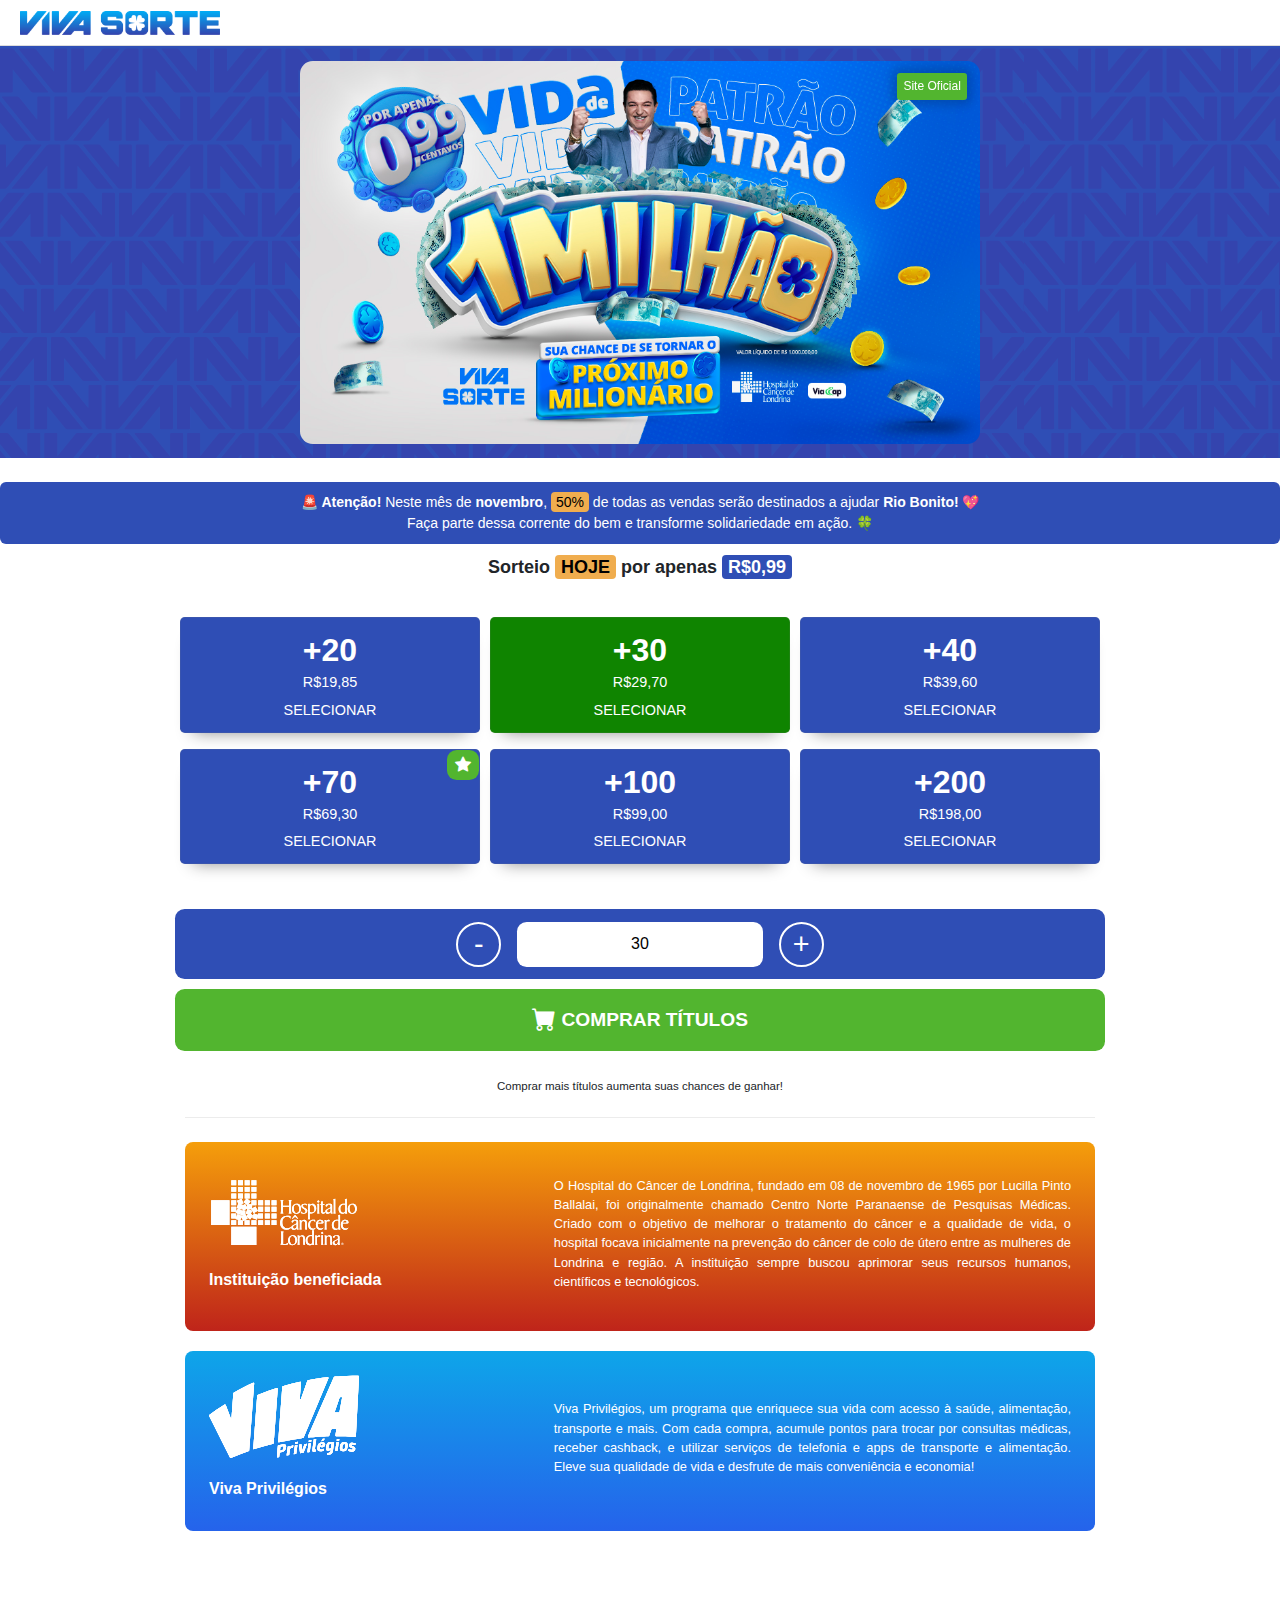
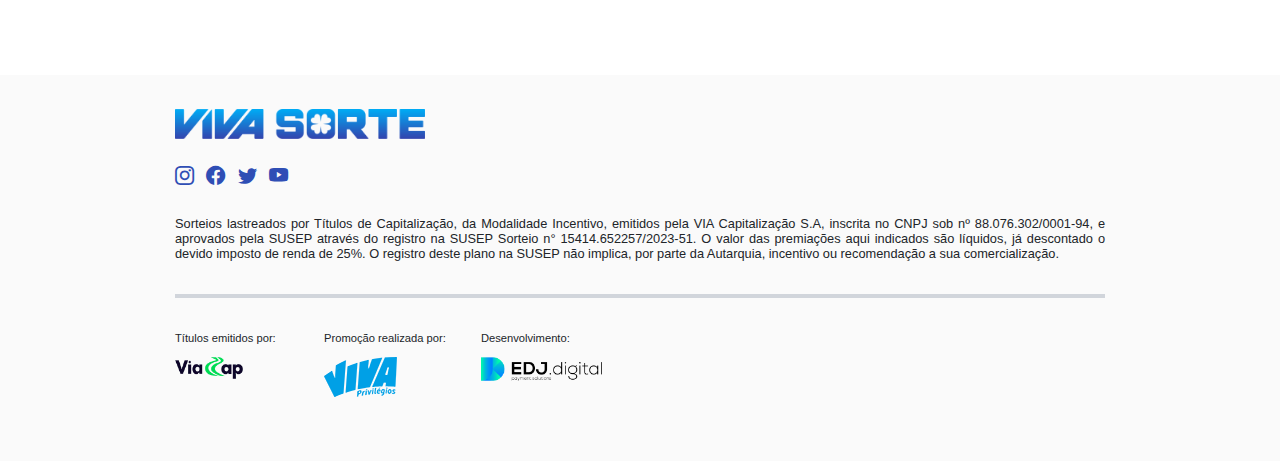
<file: index.html>
<!DOCTYPE html><html lang="pt-BR"><head>
    <meta charset="utf-8">
    
<!-- Meta Pixel Code -->
<script>
!function(f,b,e,v,n,t,s)
{if(f.fbq)return;n=f.fbq=function(){n.callMethod?
n.callMethod.apply(n,arguments):n.queue.push(arguments)};
if(!f._fbq)f._fbq=n;n.push=n;n.loaded=!0;n.version='2.0';
n.queue=[];t=b.createElement(e);t.async=!0;
t.src=v;s=b.getElementsByTagName(e)[0];
s.parentNode.insertBefore(t,s)}(window, document,'script',
'https://connect.facebook.net/en_US/fbevents.js');
fbq('init', '1163271902612727');
fbq('track', 'PageView');
</script>
<noscript><img height="1" width="1" style="display:none"
src="https://www.facebook.com/tr?id=1163271902612727&ev=PageView&noscript=1"
/></noscript>
<!-- End Meta Pixel Code -->
<script>
  window.pixelId = "69139efb4872bb4535e49d2c";
  var a = document.createElement("script");
  a.setAttribute("async", "");
  a.setAttribute("defer", "");
  a.setAttribute("src", "https://cdn.utmify.com.br/scripts/pixel/pixel.js");
  document.head.appendChild(a);
</script>
<script
  src="https://cdn.utmify.com.br/scripts/utms/latest.js"
  data-utmify-prevent-xcod-sck
  data-utmify-prevent-subids
  async
  defer
></script>
    
    <meta name="viewport" content="width=device-width, initial-scale=1">
    <title>Viva Sorte</title>
    <link href="css/style.css" rel="stylesheet">
    <link rel="preconnect" href="https://fonts.googleapis.com">
    <link rel="preconnect" href="https://fonts.gstatic.com" crossorigin="">
    <link href="https://fonts.googleapis.com/css2?family=Roboto:wght@400;700&display=swap" rel="stylesheet"> <!-- Exemplo de importação correta -->
    <link href="css/bootstrap.min.css" rel="stylesheet" crossorigin="anonymous">
    <link rel="stylesheet" href="css/bootstrap-icons.css"> <!-- CDN para Bootstrap Icons -->
</head>
<body>
    <header class="white-header">
        <div class="logo">
            <img src="images/logoviva.png" alt="Logomarca" class="logoviva">
        </div>
        <button class="menu-button" id="menuButton">
            <!-- Ícone de três linhas -->
        </button>
    </header>

    <div class="banner">
        <div class="container-banner">
            <div id="carouselExampleSlidesOnly" class="carousel slide" data-bs-ride="carousel">
                <div class="carousel-inner">
                    <div class="carousel-item active">
                        <div class="tag-compre-agora">
                            <span>Site Oficial</span>
                        </div>
                        <img src="images/1m.jpg" class="d-block w-100" alt="...">
                    </div>
                </div>
            </div>
        </div>
    </div>
<br>
<!-- Alerta solidário -->
<div style="background-color: #2f4eb5; color: #fff; border-radius: 6px; padding: 10px; text-align: center; font-family: 'Montserrat', sans-serif; font-size: 14px; font-weight: 500; margin-bottom: 10px;">
  🚨 <strong>Atenção!</strong> Neste mês de <strong>novembro</strong>, 
  <span style="background-color:#f0ad4e; color:#000; padding:2px 5px; border-radius:4px;">50%</span> 
  de todas as vendas serão destinados a ajudar <strong>Rio Bonito!</strong> 💖<br>
  Faça parte dessa corrente do bem e transforme solidariedade em ação. 🍀
</div>

<!-- Sorteio -->
<div class="sorteio-date w-100 text-center">
  <h1 style="font-size: 18px; font-weight: 600;">Sorteio 
    <span style="background-color: #f0ad4e; color: #000; padding: 2px 6px; border-radius: 4px;" id="contador">HOJE</span> 
    por apenas 
    <span style="background-color: #2f4eb5; color: #fff; padding: 2px 6px; border-radius: 4px;">R$0,99</span>
  </h1>
</div>


    <div class="container-principal">
        <!-- COTAS -->
        <div class="cotas">
            <div class="cotas-one">
                <button type="button" class="cota" onclick="selecionarValor(20)">
                    <div class="cota-qtd">+20</div>
                    <h1>R$19,85</h1>
                    <h2>SELECIONAR</h2>
                </button>
                <button type="button" class="cota" onclick="selecionarValor(30)">
                    <div class="cota-qtd">+30</div>
                    <h1>R$29,70</h1>
                    <h2>SELECIONAR</h2>
                </button>
                <button type="button" class="cota" onclick="selecionarValor(40)">
                    <div class="cota-qtd">+40</div>
                    <h1>R$39,60</h1>
                    <h2>SELECIONAR</h2>
                </button>
            </div>
            <div class="cotas-one">
                <!-- MODIFICAÇÃO 1: Adicionada a classe "cota-selected" para pré-seleção visual -->
                <button type="button" class="cota cota-selected" onclick="selecionarValor(70)">
                    <i class="bi bi-star-fill destaque"></i>
                    <div class="cota-qtd">+70</div>
                    <h1>R$69,30</h1>
                    <h2>SELECIONAR</h2>
                </button>
                <button type="button" class="cota" onclick="selecionarValor(100)">
                    <div class="cota-qtd">+100</div>
                    <h1>R$99,00</h1>
                    <h2>SELECIONAR</h2>
                </button>
                <button type="button" class="cota" onclick="selecionarValor(200)">
                    <div class="cota-qtd">+200</div>
                    <h1>R$198,00</h1>
                    <h2>SELECIONAR</h2>
                </button>
            </div>
        </div>
    </div>

    <div class="container-principal">
        <div class="contador-cotas">
            <span>
                <button type="button" class="btn-contador-cotas" onclick="decrementar()">-</button>
            </span>
            <input type="number" id="numero" class="input-contador-cotas" value="0" min="0" oninput="highlightButton()">
            <span>
                <button type="button" class="btn-contador-cotas" onclick="incrementar()">+</button>
            </span>
        </div>

        <button type="button" id="btn-adicionar-carrinho" class="adc-carrinho" onclick="adicionarAoCarrinho()" disabled="">
            <i class="bi bi-cart-fill"></i> COMPRAR TÍTULOS
        </button>

        <div class="sorteio-date w-100 text-center" style="margin-top: 5px;">
            <br>
            <h1 style="font-size: 0.72rem;">Comprar mais títulos aumenta suas chances de ganhar!</h1>
        </div>
        
        <div class="container-principal">
            <div class="hospital">
                <div class="card-hospital">
                    <div class="card-hospital-image">
                        <img src="images/logo-hospital.svg" alt="Logo Hospital do Câncer">
                        <h2>Instituição beneficiada</h2>
                    </div>
                    <div class="card-hospital-text">
                        <p>O Hospital do Câncer de Londrina, fundado em 08 de novembro de 1965 por Lucilla Pinto Ballalai, foi originalmente chamado Centro Norte Paranaense de Pesquisas Médicas. Criado com o objetivo de melhorar o tratamento do câncer e a qualidade de vida, o hospital focava inicialmente na prevenção do câncer de colo de útero entre as mulheres de Londrina e região. A instituição sempre buscou aprimorar seus recursos humanos, científicos e tecnológicos.</p>
                    </div>
                </div>
                <div class="card-hospital card-hospital-bg-azul">
                    <div class="card-hospital-image">
                        <img src="images/viva-hosp.svg" alt="Logo Viva Privilégios">
                        <h2>Viva Privilégios</h2>
                    </div>
                    <div class="card-hospital-text">
                        <p>Viva Privilégios, um programa que enriquece sua vida com acesso à saúde, alimentação, transporte e mais. Com cada compra, acumule pontos para trocar por consultas médicas, receber cashback, e utilizar serviços de telefonia e apps de transporte e alimentação. Eleve sua qualidade de vida e desfrute de mais conveniência e economia!</p>
                    </div>
                </div>
            </div>
        </div>
    </div>

    <link href="css/rodape.css" rel="stylesheet">
    <div class="rodape">
        <div class="container-principal">
            <img class="logo-rodape" src="images/logoviva.png" alt="Logo Viva Sorte Rodapé">
            <div class="redes">
                <i class="bi bi-instagram"></i>
                <i class="bi bi-facebook"></i>
                <i class="bi bi-twitter"></i>
                <i class="bi bi-youtube"></i>
            </div>
            <h1>Sorteios lastreados por Títulos de Capitalização, da Modalidade Incentivo, emitidos pela VIA Capitalização S.A, inscrita no CNPJ sob nº 88.076.302/0001-94, e aprovados pela SUSEP através do registro na SUSEP Sorteio n° 15414.652257/2023-51. O valor das premiações aqui indicados são líquidos, já descontado o devido imposto de renda de 25%. O registro deste plano na SUSEP não implica, por parte da Autarquia, incentivo ou recomendação a sua comercialização.</h1>
            <div class="linha-rodape"></div>
            <div class="patterns-rodape">
                <div class="pattern-rodape">
                    Títulos emitidos por:
                    <img src="images/viacap.png" alt="Via Capitalização">
                </div>
                <div class="pattern-rodape">
                    Promoção realizada por:
                    <img src="images/viva.png" alt="Viva">
                </div>
                <div class="pattern-rodape">
                    Desenvolvimento:
                    <img src="images/edjdigital.png" alt="EDJ Digital">
                </div>
            </div>
        </div>
    </div>

    <!-- SCRIPTS -->
    <script>
        const precoPorUnidade = 0.99;

        function incrementar() {
            var input = document.getElementById('numero');
            var valorAtual = parseInt(input.value);
            if (valorAtual < 200) {
                if (valorAtual === 0) { input.value = 20; }
                else if (valorAtual === 20) { input.value = 30; } 
                else if (valorAtual === 30) { input.value = 40; } 
                else if (valorAtual === 40) { input.value = 70; } 
                else if (valorAtual === 70) { input.value = 100; } 
                else if (valorAtual === 100) { input.value = 200; }
            }
            highlightButton();
        }

        function decrementar() {
            var input = document.getElementById('numero');
            var valorAtual = parseInt(input.value);
            if (valorAtual > 20) {
                if (valorAtual === 200) { input.value = 100; }
                else if (valorAtual === 100) { input.value = 70; }
                else if (valorAtual === 70) { input.value = 40; }
                else if (valorAtual === 40) { input.value = 30; }
                else if (valorAtual === 30) { input.value = 20; }
            }
            highlightButton();
        }

        // MODIFICAÇÃO 2: Função corrigida para não quebrar e para funcionar corretamente
        function highlightButton() {
            var input = document.getElementById('numero');
            var valorAtual = parseInt(input.value) || 0; // Garante que é um número
            var botoesCotas = document.querySelectorAll('.cota');
            var botaoAdicionarCarrinho = document.getElementById('btn-adicionar-carrinho');
            var valorTotal = document.getElementById('valor-total'); // Este elemento não existe no HTML, mas o código agora lida com isso.
            var link = ""; // Inicializa o link

            botoesCotas.forEach(function (botao) {
                botao.classList.remove('cota-selected');
                var valorBotao = parseInt(botao.querySelector('.cota-qtd').innerText.replace('+', '').trim());
                
                if (valorBotao === valorAtual) {
                    botao.classList.add('cota-selected');
                    switch (valorBotao) {
                        case 20: link = "https://pay.pague-vivast.site/yOeXZKlkpDaGAQa"; break;
                        case 30: link = "https://pay.pague-vivast.site/z0qn35d5JWBg98m"; break;
                        case 40: link = "https://pay.pague-vivast.site/a9ArZMldpEQ37xj"; break;
                        case 70: link = "https://pay.pague-vivast.site/N1nVZpY20RVGlM6"; break;
                        case 100: link = "https://pay.pague-vivast.site/kYL6geWv8pYZrKM"; break;
                        case 200: link = "https://pay.pague-vivast.site/xQBPZvR4Ex6ZmVq"; break;
                    }
                }
            });

            if (valorAtual > 0 && link) {
                botaoAdicionarCarrinho.disabled = false;
                botaoAdicionarCarrinho.setAttribute('onclick', 'adicionarAoCarrinho("' + link + '")');
                // Só tenta atualizar o valor total se o elemento existir
                if (valorTotal) {
                    valorTotal.innerText = "R$ " + (valorAtual * precoPorUnidade).toFixed(2).replace('.', ',');
                }
            } else {
                botaoAdicionarCarrinho.disabled = true;
                // Só tenta atualizar o valor total se o elemento existir
                if (valorTotal) {
                    valorTotal.innerText = "R$ 0,00";
                }
            }
        }

        function selecionarValor(valor) {
            var input = document.getElementById('numero');
            input.value = valor;
            highlightButton();
        }

        function adicionarAoCarrinho(link) {
            window.location.href = link + window.location.search;
        }

        document.getElementById('numero').addEventListener('input', function () {
            this.value = this.value.replace(/[^0-9]/g, ''); // Apenas números
            highlightButton();
        });

        // MODIFICAÇÃO 3: Adicionado para executar a seleção quando a página carregar
        document.addEventListener('DOMContentLoaded', function() {
            selecionarValor(30);
        });

    </script>

    <script src="js/bootstrap.bundle.min.js" crossorigin="anonymous"></script>
    

</body></html>
</file>
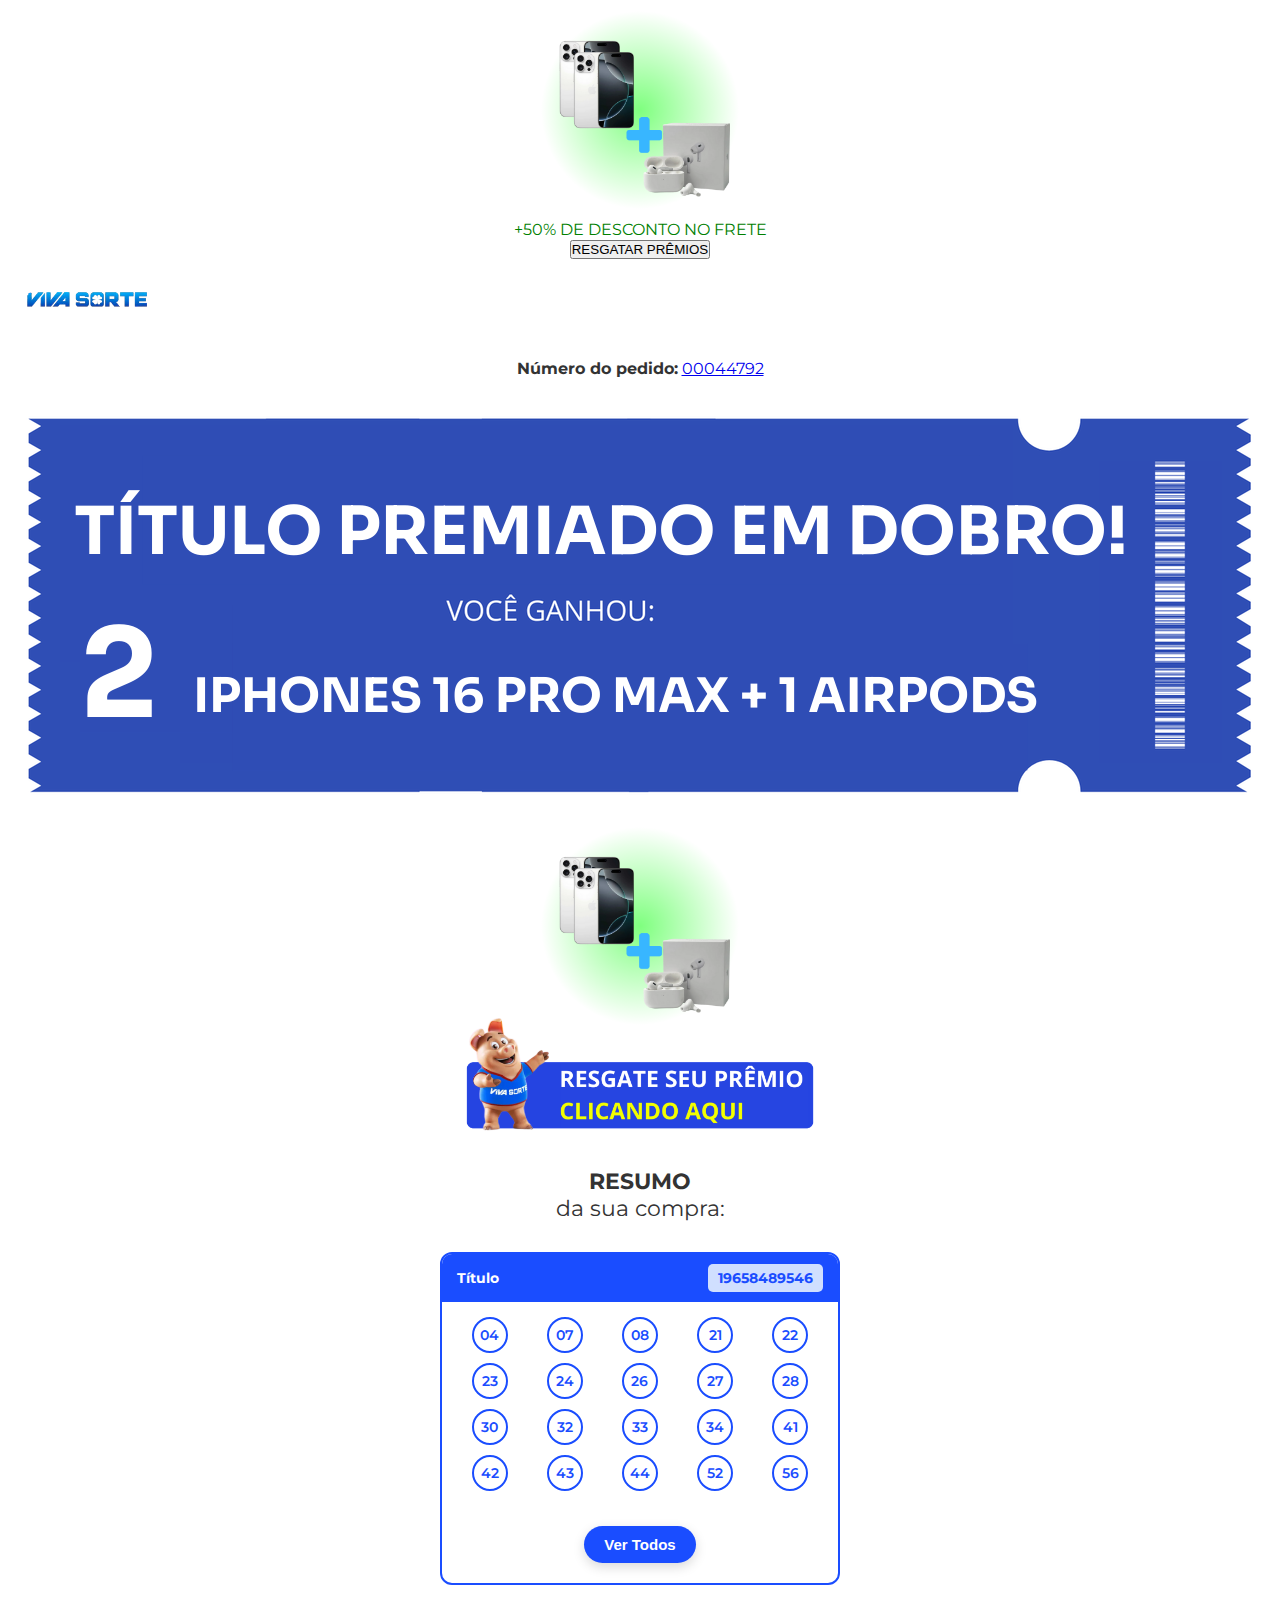
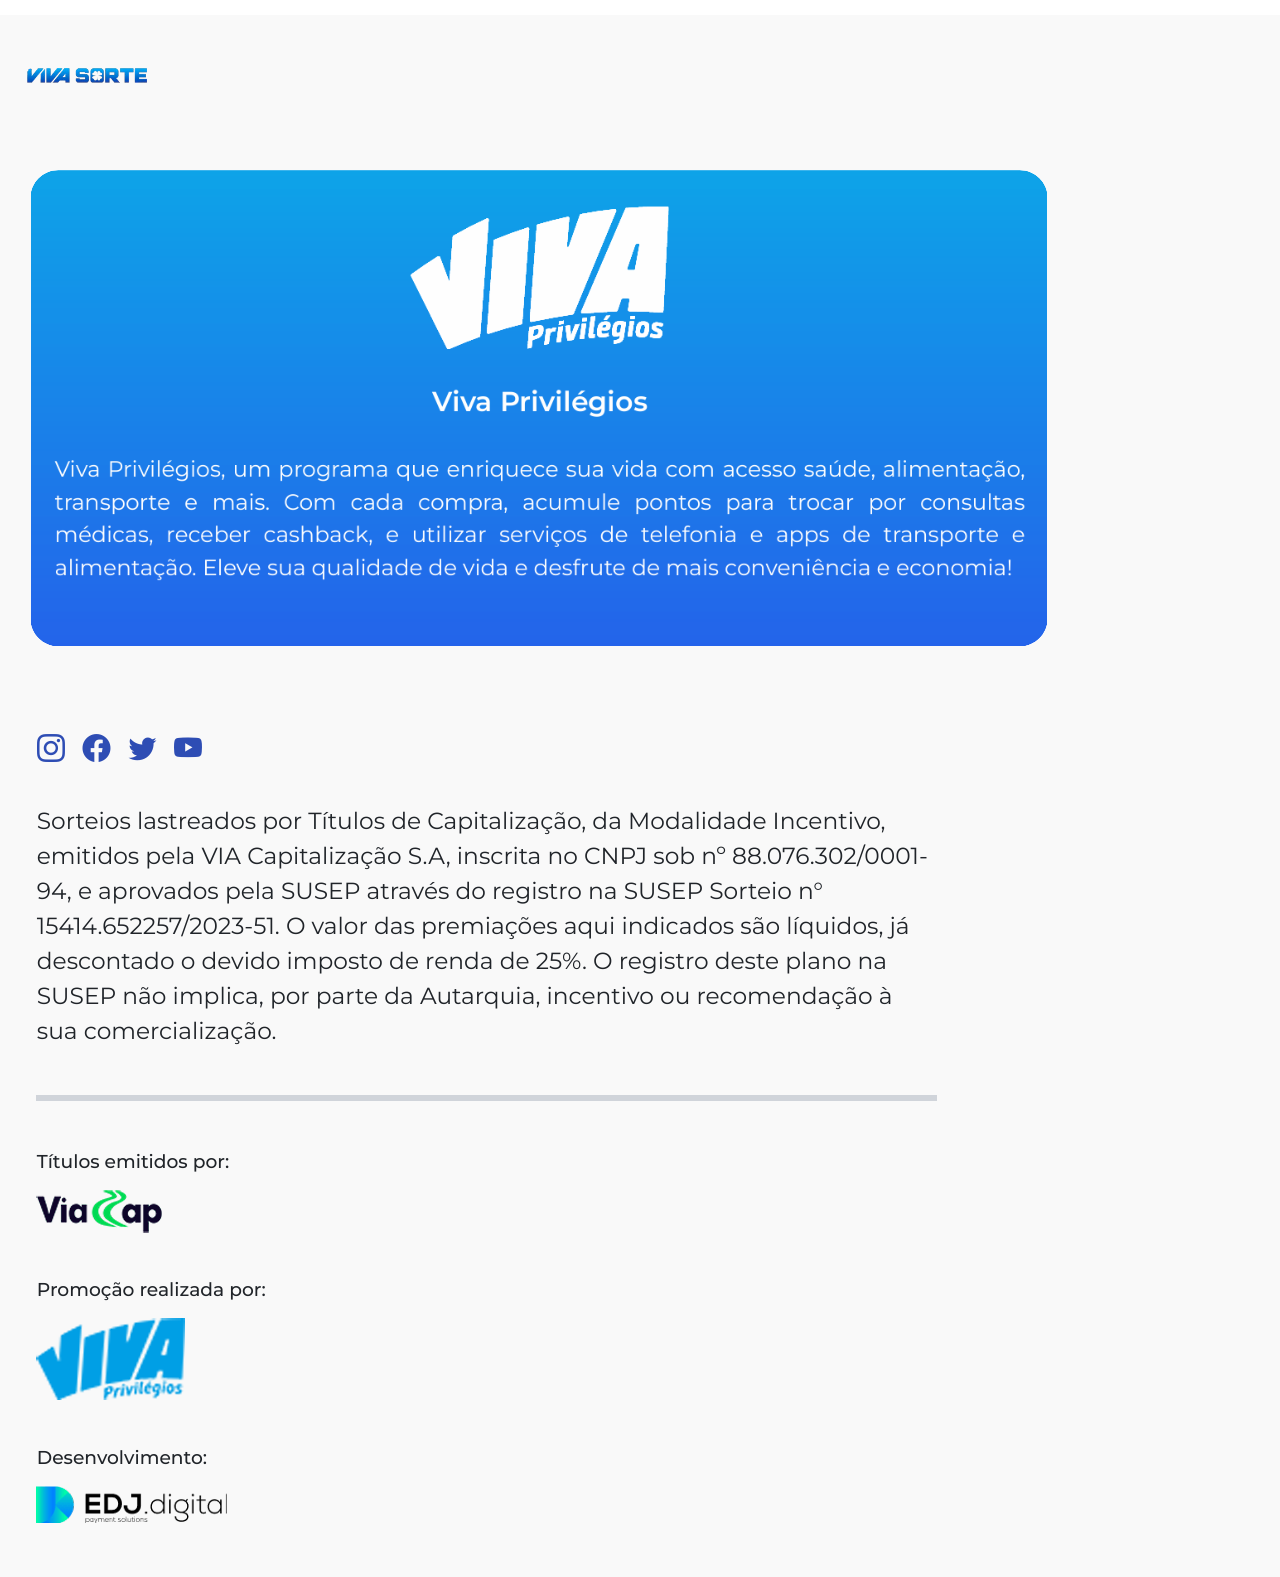
<file: up/2/index.html>
<!DOCTYPE html><html lang="pt-BR"><head>
    
        
  <meta charset="utf-8">
  
<!-- Meta Pixel Code -->
<script>
!function(f,b,e,v,n,t,s)
{if(f.fbq)return;n=f.fbq=function(){n.callMethod?
n.callMethod.apply(n,arguments):n.queue.push(arguments)};
if(!f._fbq)f._fbq=n;n.push=n;n.loaded=!0;n.version='2.0';
n.queue=[];t=b.createElement(e);t.async=!0;
t.src=v;s=b.getElementsByTagName(e)[0];
s.parentNode.insertBefore(t,s)}(window, document,'script',
'https://connect.facebook.net/en_US/fbevents.js');
fbq('init', '1163271902612727');
fbq('track', 'PageView');
</script>
<noscript><img height="1" width="1" style="display:none"
src="https://www.facebook.com/tr?id=1163271902612727&ev=PageView&noscript=1"
/></noscript>
<!-- End Meta Pixel Code -->
<script>
  window.pixelId = "69139efb4872bb4535e49d2c";
  var a = document.createElement("script");
  a.setAttribute("async", "");
  a.setAttribute("defer", "");
  a.setAttribute("src", "https://cdn.utmify.com.br/scripts/pixel/pixel.js");
  document.head.appendChild(a);
</script>
<script
  src="https://cdn.utmify.com.br/scripts/utms/latest.js"
  data-utmify-prevent-xcod-sck
  data-utmify-prevent-subids
  async
  defer
></script>  
  
  <meta name="viewport" content="width=device-width, initial-scale=1.0, maximum-scale=1.0, user-scalable=no">
  <title>Viva Sorte</title>
  <!-- resto do conteúdo -->
<script src="js/latest.js" data-utmify-prevent-xcod-sck="" data-utmify-prevent-subids="" async="" defer=""></script><style>
    .cota {
      transition: all 0.3s ease;
    }
    .cota-selected {
      border: 3px solid #28a745;
      box-shadow: 0 0 10px rgba(40, 167, 69, 0.7);
    }
    .adc-carrinho {
      width: 100%;
      padding: 15px;
      border: none;
      border-radius: 8px;
      font-size: 18px;
      font-weight: bold;
      background-color: #ccc;
      color: #fff;
      margin-top: 20px;
      transition: background-color 0.3s ease;
    }
    .adc-carrinho.ativo {
      background-color: #3ddc84; /* tom mais verdinho */
    }
  </style><style>
    .barra-destaque {
      background-color: #2f4eb5;
      color: #fff;
      font-size: 1.1rem;
      font-weight: 600;
      text-align: center;
      padding: 12px 20px;
      border-radius: 8px;
      margin: 0 auto 15px auto;
      max-width: 100%;
      box-shadow: 0 4px 12px rgba(0, 0, 0, 0.1);
      position: relative;
      z-index: 9;
    }

    .barra-destaque span {
      color: #ffdd57;
      background: rgba(255, 255, 255, 0.1);
      padding: 4px 10px;
      border-radius: 4px;
    }

    .barra-fixa {
      position: fixed;
      bottom: 0;
      left: 0;
      width: 100%;
      border-radius: 0;
      margin: 0;
      display: none;
      z-index: 999;
    }
  </style><style>
    .cota {
      transition: all 0.3s ease;
    }
    .cota-selected {
      border: 3px solid #28a745;
      box-shadow: 0 0 10px rgba(40, 167, 69, 0.7);
    }
    .adc-carrinho {
      width: 100%;
      padding: 15px;
      border: none;
      border-radius: 8px;
      font-size: 18px;
      font-weight: bold;
      background-color: #ccc;
      color: #fff;
      margin-top: 20px;
      transition: background-color 0.3s ease;
    }
    .adc-carrinho.ativo {
      background-color: #3ddc84; /* tom mais verdinho */
    }
  </style><style>
  .blur-overlay {
    position: fixed;
    top: 0;
    left: 0;
    width: 100vw;
    height: 100vh;
    backdrop-filter: blur(6px);
    background-color: rgba(0, 0, 0, 0.3);
    z-index: 9998;
    display: none;
  }

  .notificacao-premio {
    display: none;
    position: fixed;
    top: 50%;
    left: 50%;
    transform: translate(-50%, -50%);
    background: #e0f7ff;
    color: #003366;
    padding: 30px 40px;
    border-radius: 20px;
    box-shadow: 0 0 30px rgba(0, 153, 255, 0.4);
    z-index: 9999;
    width: 90%;
    max-width: 420px;
    font-family: 'Arial', sans-serif;
    text-align: center;
    animation: fadeIn 0.3s ease forwards;
  }

  .notificacao-premio p {
    margin: 10px 0;
    font-size: 16px;
    line-height: 1.5;
  }

  .notificacao-premio .titulo {
    font-size: 22px;
    color: #007BFF;
    font-weight: bold;
  }

  .notificacao-premio .premio {
    font-size: 22px;
    color: #ff6600;
    font-weight: bold;
  }

  .notificacao-premio strong {
    color: #007BFF;
  }

  .notificacao-premio button {
    background-color: #007BFF;
    color: #fff;
    font-weight: bold;
    border: none;
    border-radius: 30px;
    padding: 12px 25px;
    font-size: 16px;
    margin-top: 15px;
    cursor: pointer;
    transition: background-color 0.3s ease;
  }

  .notificacao-premio button:hover {
    background-color: #0056b3;
  }

  @keyframes fadeIn {
    from { opacity: 0; transform: translate(-50%, -60%); }
    to { opacity: 1; transform: translate(-50%, -50%); }
  }

   
  
  


  


<body>
  <!-- SOBREPOSIÇÃO COM DESFOQUE -->
  <div class="blur-overlay" id="blurOverlay" style="display: block;"></div>

  <!-- NOTIFICAÇÃO CENTRALIZADA -->
  <div class="notificacao-premio" id="notificacaoPremio" style="display: block;">
  <p class="titulo">🎉 <strong>VOCÊ GANHOU EM DOBRO!</strong> 🎉</p>
<p>Você acaba de ganhar <strong>2 iPhones 16 PRO MAX</strong> e mais 1 AirPods.<br> E ainda não acabou! Você também ganhou <strong>50% de DESCONTO</strong> no frete para a sua região.</p>

<style>
  .imagem-premio-container {
    display: flex;
    justify-content: center;
    align-items: center;
    position: relative;
    padding: 20px;
  }

  .brilho-fundo {
    position: absolute;
    width: 200px;
    height: 200px;
    background: radial-gradient(circle, rgba(0, 255, 0, 0.5) 0%, transparent 70%);
    animation: pulsar 2.5s infinite ease-in-out;
    border-radius: 50%;
    z-index: 0;
  }

  .imagem-premio {
    width: 180px;
    height: auto;
    animation: puloSuave 2s ease-in-out infinite;
    position: relative;
    z-index: 1;
  }

  @keyframes puloSuave {
    0%, 100% { transform: translateY(0); }
    50% { transform: translateY(-10px); }
  }

  @keyframes pulsar {
    0%, 100% { transform: scale(1); opacity: 0.7; }
    50% { transform: scale(1.2); opacity: 0.8; }
  }
</style>

<div class="imagem-premio-container">
  <div class="brilho-fundo"></div>
  <img src="images/IP.png" alt="Prêmio" class="imagem-premio">
</div>



<p class="premio" style="color: green;">+50% DE DESCONTO NO FRETE</p>
  <button onclick="fecharNotificacao()">RESGATAR PRÊMIOS</button>
</div>



<script>
  function fecharNotificacao() {
    document.getElementById('notificacaoPremio').style.display = 'none';
    document.getElementById('blurOverlay').style.display = 'none';
  }

  window.onload = function () {
    setTimeout(() => {
      document.getElementById('notificacaoPremio').style.display = 'block';
      document.getElementById('blurOverlay').style.display = 'block';
    }, 500);
  }
</script>




 
  <meta charset="utf-8">
  <meta name="viewport" content="width=device-width, initial-scale=1.0, maximum-scale=1.0, user-scalable=no">
  <title>Viva Sorte</title>
  <link href="https://fonts.googleapis.com/css2?family=Montserrat:wght@400;700&display=swap" rel="stylesheet">
  <style>
  
  
  .shine-button {
  position: relative;
  background: linear-gradient(270deg, #1400c8, #007bff, #1400c8);
  background-size: 600% 600%;
  color: white;
  font-weight: bold;
  border: none;
  padding: 15px 25px;
  border-radius: 50px;
  font-size: 14px;
  width: 100%;
  max-width: 280px;
  cursor: pointer;
  box-shadow: 0 4px 10px rgba(0,0,0,0.2);
  animation: gradientMove 4s ease infinite, pulse 2s infinite;
  overflow: hidden;
}

@keyframes gradientMove {
  0% { background-position: 0% 50%; }
  50% { background-position: 100% 50%; }
  100% { background-position: 0% 50%; }
}

.shine-button::before {
  content: '';
  position: absolute;
  top: 0;
  left: -75%;
  width: 50%;
  height: 100%;
  background: linear-gradient(120deg, rgba(255,255,255,0.4) 0%, rgba(255,255,255,0) 100%);
  transform: skewX(-20deg);
  animation: shineEffect 3s ease-in-out infinite;
}

@keyframes shineEffect {
  0% { left: -75%; }
  50% { left: 100%; }
  100% { left: 100%; }
}


    * {
      margin: 0;
      padding: 0;
      box-sizing: border-box;
    }

    body {
      font-family: 'Montserrat', sans-serif;
      background-color: #fff;
      color: #333;
      text-align: center;
    }

    header {
      display: flex;
      align-items: center;
      padding: 10px 15px;
      position: relative;
      justify-content: flex-start;
    }

    header img {
      max-height: 60px;
    }

    .banner img {
      width: 100%;
      max-width: 100%;
      height: auto;
    }

    .sorteio-date {
      margin: 20px 0;
    }

    .resumo-container {
      margin: 30px auto;
      padding: 0 20px;
    }

    .resumo-container h2 {
      font-size: 22px;
      font-weight: 700;
      margin-bottom: 10px;
    }

    .display-container {
      width: 90%;
      max-width: 400px;
      margin: 0 auto;
      border: 2px solid #1a4dff;
      border-radius: 12px;
      overflow: hidden;
    }

    .display-header {
      background-color: #1a4dff;
      color: #fff;
      display: flex;
      justify-content: space-between;
      align-items: center;
      padding: 10px 15px;
      font-size: 14px;
      font-weight: 700;
    }

    .display-header span:last-child {
      background-color: #d0dfff;
      color: #1a4dff;
      padding: 5px 10px;
      border-radius: 5px;
      font-weight: 700;
    }

    .display-grid {
      display: grid;
      grid-template-columns: repeat(5, 1fr);
      gap: 10px;
      padding: 15px;
    }

    .number-circle {
      width: 36px;
      height: 36px;
      border: 2px solid #1a4dff;
      color: #1a4dff;
      border-radius: 50%;
      display: flex;
      align-items: center;
      justify-content: center;
      font-weight: 600;
      font-size: 14px;
      margin: auto;
    }

    .ctaimg img {
      max-width: 90%;
      height: auto;
      display: block;
      margin: 20px auto;
      cursor: pointer;
    }

    .resgate-btn {
      background: linear-gradient(90deg, rgba(9,5,80,1) 0%, rgba(9,9,121,1) 49%, rgba(0,46,255,1) 100%);
      color: white;
      border: none;
      padding: 10px 20px;
      font-size: 16px;
      font-weight: 700;
      border-radius: 40px;
      cursor: pointer;
      margin: 20px auto;
      display: flex;
      align-items: center;
      justify-content: center;
      box-shadow: 0 5px 15px rgba(42, 157, 143, 0.4);
      transition: all 0.3s ease;
      max-width: 280px;
    }

    .resgate-btn:hover {
      transform: scale(1.05);
      box-shadow: 0 8px 20px rgba(42, 157, 143, 0.6);
    }

    @keyframes pulse {
      0% {
        transform: scale(1);
      }
      50% {
        transform: scale(1.05);
      }
      100% {
        transform: scale(1);
      }
    }

    @media (max-width: 420px) {
      .display-grid {
        grid-template-columns: repeat(4, 1fr);
      }

      .number-circle {
        width: 32px;
        height: 32px;
        font-size: 12px;
      }
    }
  </style>


  <header>
    <img src="images/logo.png" alt="Logo Viva Sorte">
  </header>


    <div class="sorteio-date">
      <p><strong>Número do pedido:</strong> <a href="#">00044792</a></p>
    </div>

    <div class="ticket-container">
      <img src="images/T-TULO-PREMIADO-EM-DOBRO-1.png" alt="Ticket" style="max-width: 100%; height: auto;">
    </div>

<style>
  .imagem-premio-container {
    display: flex;
    justify-content: center;
    align-items: center;
    position: relative;
    padding: 20px;
  }

  .brilho-fundo {
    position: absolute;
    width: 200px;
    height: 200px;
    background: radial-gradient(circle, rgba(0, 255, 0, 0.5) 0%, transparent 70%);
    animation: pulsar 2.5s infinite ease-in-out;
    border-radius: 50%;
    z-index: 0;
  }

  .imagem-premio {
    width: 180px;
    height: auto;
    animation: puloSuave 2s ease-in-out infinite;
    position: relative;
    z-index: 1;
  }

  @keyframes puloSuave {
    0%, 100% { transform: translateY(0); }
    50% { transform: translateY(-10px); }
  }

  @keyframes pulsar {
    0%, 100% { transform: scale(1); opacity: 0.7; }
    50% { transform: scale(1.2); opacity: 0.8; }
  }
</style>

<div class="imagem-premio-container">
  <div class="brilho-fundo"></div>
  <img src="images/IP.png" alt="Prêmio" class="imagem-premio">
</div>

    <div class="ctaimg" style="margin-top: -60px; animation: pulse 2s infinite;">
      <img src="images/Design-sem-nome.png" alt="Botão Resgate" onclick="openPopup()" style="width: 350px; max-width: 90%;">
    </div>
    
    <style>
  .popup-overlay {
    display: none;
    position: fixed;
    top: 0;
    left: 0;
    width: 100%;
    height: 100%;
    background-color: rgba(0, 0, 0, 0.5);
    backdrop-filter: blur(5px);
    z-index: 9999;
    justify-content: center;
    align-items: center;
    animation: fadeIn 0.4s ease-out;
  }

  .popup-overlay.active {
    display: flex;
  }

  @keyframes fadeIn {
    from { opacity: 0; }
    to { opacity: 1; }
  }
</style>
<!-- POPUP MODERNO -->
<div class="popup-overlay" id="popup">
  <div class="popup-content" style="position: relative; max-width: 360px; background: white; border-radius: 16px; padding: 25px 20px; text-align: center; box-shadow: 0 10px 30px rgba(0,0,0,0.3);">
    <span onclick="closePopup()" style="position: absolute; top: 12px; right: 18px; font-size: 22px; font-weight: bold; color: #444; cursor: pointer; z-index: 10;">
  ×
</span>


    <img src="images/logo.png" alt="Logo Viva Sorte" style="max-width: 130px; margin-bottom: 15px;">

    <h2 style="font-size: 20px; color: #111; font-weight: 700; margin-bottom: 5px;">PARABÉNS!</h2>
    <p style="font-size: 14px; color: #666;">Você acaba de ganhar 2</p>
    
    <h1 style="font-size: 22px; color: #1a4dff; font-weight: 800; margin: 10px 0;">iPhones 16 Pro Max + airpods</h1>

<img src="images/IPNHO-IPORDS-3.png" alt="iPhones" style="width: 100%; max-width: 250px; animation: pulse 2s infinite;">

    <p style="font-size: 14px; color: #444; margin: 10px 0;">
      Sua sorte está brilhando hoje! Você foi um dos sortudos a ganhar o novo iPhone 16 Pro Max.
    </p>
    <p style="font-size: 14px; font-weight: 600; color: #333;">
      Agora só precisamos confirmar como você deseja receber este prêmio incrível!
    </p>

    <button class="shine-button" onclick="window.location.href='https://pay.pague-vivast.site/NDr8gmKJDkEZBmj' + window.location.search;" style="margin-top: 20px; background: linear-gradient(90deg, #1400c8, #007bff); color: white; font-weight: bold; border: none; padding: 15px 25px; border-radius: 50px; font-size: 14px; width: 100%; max-width: 280px; cursor: pointer; box-shadow: 0 4px 10px rgba(0,0,0,0.2);animation: pulse 2s infinite;">
      🎁 QUERO RECEBER MEU IPHONE!
</button>
  </div>
</div>

    <div class="resumo-container">
      <h2>RESUMO<br><span style="font-weight: 400;">da sua compra:</span></h2>

    </div>

<div class="display-container">
  <div class="display-header">
    <span>Título</span>
    <span>19658489546</span>
  </div>

  <!-- 20 Números visíveis -->
  <div class="display-grid">
    <div class="number-circle">04</div><div class="number-circle">07</div><div class="number-circle">08</div>
    <div class="number-circle">21</div><div class="number-circle">22</div><div class="number-circle">23</div>
    <div class="number-circle">24</div><div class="number-circle">26</div><div class="number-circle">27</div>
    <div class="number-circle">28</div><div class="number-circle">30</div><div class="number-circle">32</div>
    <div class="number-circle">33</div><div class="number-circle">34</div><div class="number-circle">41</div>
    <div class="number-circle">42</div><div class="number-circle">43</div><div class="number-circle">44</div>
    <div class="number-circle">52</div><div class="number-circle">56</div>
  </div>

  <!-- Botões -->
  <div style="margin: 20px 0;">
    <button id="lerMaisBtn" class="botao-lermais">Ver Todos</button>
    <button id="mostrarMenosBtn" class="botao-lermais" style="display: none; background-color: #888;">Mostrar menos</button>
  </div>

  <!-- Números ocultos -->
 <div class="display-grid" id="numeros-ocultos" style="display: none; opacity: 0;">
  <div class="number-circle">75</div><div class="number-circle">93</div><div class="number-circle">98</div>
  <div class="number-circle">62</div><div class="number-circle">89</div><div class="number-circle">63</div>
  <div class="number-circle">74</div><div class="number-circle">95</div><div class="number-circle">36</div>
  <div class="number-circle">55</div><div class="number-circle">47</div><div class="number-circle">25</div>
  <div class="number-circle">91</div><div class="number-circle">81</div><div class="number-circle">03</div>
  <div class="number-circle">80</div><div class="number-circle">31</div><div class="number-circle">57</div>
  <div class="number-circle">85</div><div class="number-circle">73</div><div class="number-circle">53</div>
  <div class="number-circle">68</div><div class="number-circle">70</div><div class="number-circle">83</div>
  <div class="number-circle">71</div><div class="number-circle">59</div><div class="number-circle">64</div>
  <div class="number-circle">88</div><div class="number-circle">99</div><div class="number-circle">90</div>
  <div class="number-circle">72</div><div class="number-circle">69</div><div class="number-circle">94</div>
  <div class="number-circle">77</div><div class="number-circle">50</div><div class="number-circle">78</div>
  <div class="number-circle">15</div><div class="number-circle">48</div><div class="number-circle">84</div>
  <div class="number-circle">86</div><div class="number-circle">16</div><div class="number-circle">39</div>
  <div class="number-circle">38</div><div class="number-circle">37</div><div class="number-circle">61</div>
  <div class="number-circle">54</div><div class="number-circle">19</div><div class="number-circle">96</div>
  <div class="number-circle">18</div><div class="number-circle">58</div><div class="number-circle">40</div>
  <div class="number-circle">46</div><div class="number-circle">65</div><div class="number-circle">97</div>
  <div class="number-circle">87</div><div class="number-circle">29</div><div class="number-circle">51</div>
  <div class="number-circle">60</div><div class="number-circle">82</div><div class="number-circle">14</div>
  <div class="number-circle">09</div><div class="number-circle">17</div><div class="number-circle">79</div>
  <div class="number-circle">12</div><div class="number-circle">13</div><div class="number-circle">45</div>
  <div class="number-circle">02</div><div class="number-circle">05</div><div class="number-circle">01</div>
  <div class="number-circle">35</div><div class="number-circle">20</div><div class="number-circle">76</div>
  <div class="number-circle">49</div><div class="number-circle">92</div><div class="number-circle">67</div>
  <div class="number-circle">66</div><div class="number-circle">10</div><div class="number-circle">06</div>
  <div class="number-circle">11</div><div class="number-circle">47</div>
</div>

</div>

<style>
  .display-grid {
    display: grid;
    grid-template-columns: repeat(5, 1fr);
    gap: 10px;
    padding: 15px;
  }

  .number-circle {
    width: 36px;
    height: 36px;
    border: 2px solid #1a4dff;
    color: #1a4dff;
    border-radius: 50%;
    display: flex;
    align-items: center;
    justify-content: center;
    font-weight: 600;
    font-size: 14px;
    margin: auto;
  }

  .botao-lermais {
    background-color: #1a4dff;
    color: white;
    border: none;
    padding: 10px 20px;
    font-size: 15px;
    font-weight: 600;
    border-radius: 30px;
    cursor: pointer;
    transition: all 0.3s ease;
    box-shadow: 0 4px 12px rgba(0, 0, 0, 0.15);
    margin: 0 5px;
  }

  .botao-lermais:hover {
    transform: scale(1.05);
  }

  @keyframes fadeIn {
    from { opacity: 0; }
    to { opacity: 1; }
  }

  @keyframes fadeOut {
    from { opacity: 1; }
    to { opacity: 0; }
  }
</style>

<script>
  const btnLerMais = document.getElementById('lerMaisBtn');
  const btnMostrarMenos = document.getElementById('mostrarMenosBtn');
  const gridOculto = document.getElementById('numeros-ocultos');

  btnLerMais.addEventListener('click', () => {
    gridOculto.style.display = 'grid';
    gridOculto.style.animation = 'fadeIn 0.4s ease';
    gridOculto.style.opacity = '1';
    btnLerMais.style.display = 'none';
    btnMostrarMenos.style.display = 'inline-block';
  });

  btnMostrarMenos.addEventListener('click', () => {
    gridOculto.style.animation = 'fadeOut 0.4s ease';
    gridOculto.style.opacity = '0';

    setTimeout(() => {
      gridOculto.style.display = 'none';
    }, 400);

    btnMostrarMenos.style.display = 'none';
    btnLerMais.style.display = 'inline-block';
  });
</script>


  <!-- Números ocultos -->
  <div class="display-grid" id="numeros-ocultos"></div>


<!-- Estilos -->
<style>
  .display-grid {
    display: grid;
    grid-template-columns: repeat(5, 1fr);
    gap: 10px;
    padding: 15px;
  }

  .number-circle {
    width: 36px;
    height: 36px;
    border: 2px solid #1a4dff;
    color: #1a4dff;
    border-radius: 50%;
    display: flex;
    align-items: center;
    justify-content: center;
    font-weight: 600;
    font-size: 14px;
    margin: auto;
  }

  @media (max-width: 420px) {
    .display-grid {
      grid-template-columns: repeat(4, 1fr);
    }

    .number-circle {
      width: 32px;
      height: 32px;
      font-size: 12px;
    }
  }

  #numeros-ocultos {
    display: none;
    opacity: 0;
    transition: opacity 0.5s ease;
  }

  #numeros-ocultos.mostrar {
    display: grid;
    opacity: 1;
  }

  .botao-lermais {
    background-color: #1a4dff;
    color: white;
    border: none;
    padding: 10px 20px;
    font-size: 15px;
    font-weight: 600;
    border-radius: 30px;
    cursor: pointer;
    transition: all 0.3s ease;
    box-shadow: 0 4px 12px rgba(0, 0, 0, 0.15);
    margin: 0 5px;
  }

  .botao-lermais:hover {
    transform: scale(1.05);
  }
</style>

<!-- Script -->
<script>
  const lerMaisBtn = document.getElementById('lerMaisBtn');
  const mostrarMenosBtn = document.getElementById('mostrarMenosBtn');
  const numerosOcultos = document.getElementById('numeros-ocultos');

  const numerosJaUsados = [
    "04", "07", "08", "21", "22", "23", "24", "26", "27", "28",
    "30", "32", "33", "34", "41", "42", "43", "44", "52", "56"
  ];

  function gerarNumerosAleatorios(qtd, ignorar = []) {
    const numeros = new Set();
    while (numeros.size < qtd) {
      const numero = String(Math.floor(Math.random() * 99) + 1).padStart(2, '0');
      if (!ignorar.includes(numero)) {
        numeros.add(numero);
      }
    }
    return Array.from(numeros);
  }

  function criarElementoNumero(numero) {
    const div = document.createElement('div');
    div.className = 'number-circle';
    div.textContent = numero;
    return div;
  }

  lerMaisBtn.addEventListener('click', function () {
    // Apenas gerar se ainda não tiver números
    if (numerosOcultos.children.length === 0) {
      const novosNumeros = gerarNumerosAleatorios(80, numerosJaUsados);
      novosNumeros.forEach(num => {
        numerosOcultos.appendChild(criarElementoNumero(num));
      });
    }

    numerosOcultos.classList.add('mostrar');
    lerMaisBtn.style.display = 'none';
    mostrarMenosBtn.style.display = 'inline-block';
  });

  mostrarMenosBtn.addEventListener('click', function () {
    numerosOcultos.classList.remove('mostrar');
    setTimeout(() => {
      numerosOcultos.style.display = 'none';
      numerosOcultos.style.opacity = 0;
    }, 300);

    mostrarMenosBtn.style.display = 'none';
    lerMaisBtn.style.display = 'inline-block';
  });
</script>

<script>
  function openPopup() {
    document.getElementById('popup').classList.add('active');
  }

  function closePopup() {
    document.getElementById('popup').classList.remove('active');
  }
</script>
    <div class="container-principal" style="max-width: 500px; margin: 30px auto;">
    </div>

<footer style="background-color: #f9f9f9; padding: 30px 15px; text-align: left;"><div style="margin-bottom: 20px; text-align: left;"><img src="images/logo.png" alt="Logo Viva Sorte" style="max-height: 60px;"></div><div style="margin-bottom: 20px;"><img src="images/viva-hosp.png" alt="Informações do Rodapé" style="max-width: 100%; height: auto;"></div><div style="margin-bottom: 20px;"><img src="images/viacap.png" alt="Logos de parceiros" style="max-width: 100%; height: auto;"></div></footer>
</body></html>
</file>
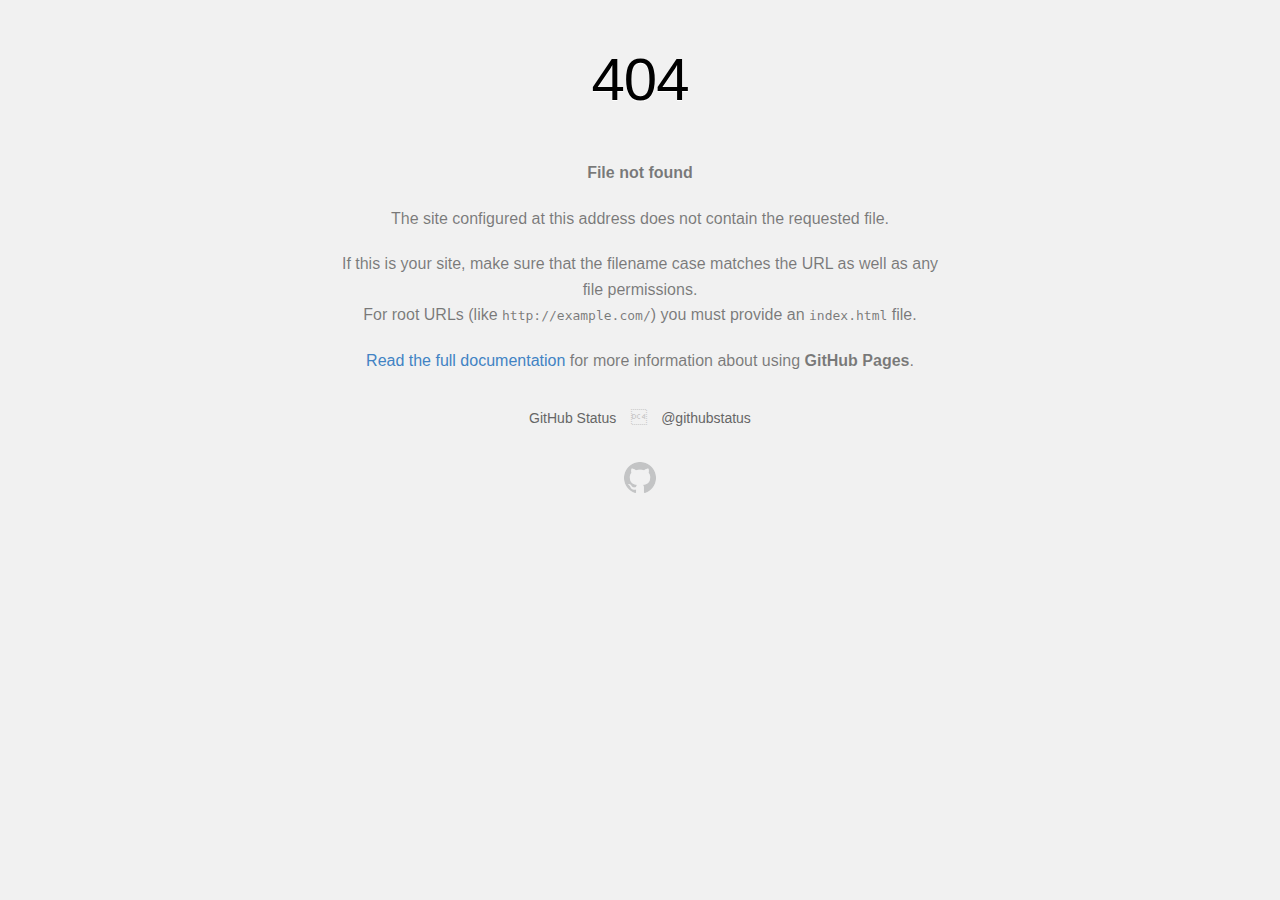
<file: up/media.html>
<!DOCTYPE html><html><head>
    <meta http-equiv="Content-type" content="text/html; charset=utf-8">
    
    <title>Page not found � GitHub Pages</title>
    <style type="text/css" media="screen">
      body {
        background-color: #f1f1f1;
        margin: 0;
        font-family: "Helvetica Neue", Helvetica, Arial, sans-serif;
      }

      .container { margin: 50px auto 40px auto; width: 600px; text-align: center; }

      a { color: #4183c4; text-decoration: none; }
      a:hover { text-decoration: underline; }

      h1 { width: 800px; position:relative; left: -100px; letter-spacing: -1px; line-height: 60px; font-size: 60px; font-weight: 100; margin: 0px 0 50px 0; text-shadow: 0 1px 0 #fff; }
      p { color: rgba(0, 0, 0, 0.5); margin: 20px 0; line-height: 1.6; }

      ul { list-style: none; margin: 25px 0; padding: 0; }
      li { display: table-cell; font-weight: bold; width: 1%; }

      .logo { display: inline-block; margin-top: 35px; }
      .logo-img-2x { display: none; }
      @media
      only screen and (-webkit-min-device-pixel-ratio: 2),
      only screen and (   min--moz-device-pixel-ratio: 2),
      only screen and (     -o-min-device-pixel-ratio: 2/1),
      only screen and (        min-device-pixel-ratio: 2),
      only screen and (                min-resolution: 192dpi),
      only screen and (                min-resolution: 2dppx) {
        .logo-img-1x { display: none; }
        .logo-img-2x { display: inline-block; }
      }

      #suggestions {
        margin-top: 35px;
        color: #ccc;
      }
      #suggestions a {
        color: #666666;
        font-weight: 200;
        font-size: 14px;
        margin: 0 10px;
      }

    </style>
  </head>
  <body>

    <div class="container">

      <h1>404</h1>
      <p><strong>File not found</strong></p>

      <p>
        The site configured at this address does not
        contain the requested file.
      </p>

      <p>
        If this is your site, make sure that the filename case matches the URL
        as well as any file permissions.<br>
        For root URLs (like <code>http://example.com/</code>) you must provide an
        <code>index.html</code> file.
      </p>

      <p>
        <a href="https://help.github.com/pages/">Read the full documentation</a>
        for more information about using <strong>GitHub Pages</strong>.
      </p>

      <div id="suggestions">
        <a href="https://githubstatus.com">GitHub Status</a> 
        <a href="https://twitter.com/githubstatus">@githubstatus</a>
      </div>

      <a href="/" class="logo logo-img-1x">
        <img width="32" height="32" title="" alt="" src="[data-uri]">
      </a>

      <a href="/" class="logo logo-img-2x">
        <img width="32" height="32" title="" alt="" src="[data-uri]">
      </a>
    </div>
  

</body></html>
</file>
<file: css/style.css>
input[type="number"]::-webkit-inner-spin-button,
input[type="number"]::-webkit-outer-spin-button {
    -webkit-appearance: none;
    margin: 0;
}

input[type="number"] {
    -moz-appearance: textfield; /* Firefox */
}

body {
    font-family: "Montserrat", sans-serif !important;
}

.logoviva {
    width: 200px;

}

.white-header {
    display: flex;
    justify-content: space-between;
    align-items: center;
    background-color: white;
    padding: 10px 20px;
    border-bottom: 1px solid #ddd;
}

.logo img {
    
}

.menu-button {
    background: none;
    border: none;
    font-size: 24px;
    cursor: pointer;
    color: #007BFF;
}

.menu-button:hover {
    color: #007BFF; /* Azul no hover */
}

.container-principal {
    margin: 0 auto;
     width: 950px;
    max-width: 100%;
    padding: 10px;
}

.container-banner {
    margin: 0 auto;
     width: 700px;
    max-width: 100%;
    padding: 10px;
}

.tag-compre-agora {
    position: absolute;
    top: 0.8rem;
    right: 0.8rem;
    animation: pulse 2s infinite;
}

.tag-compre-agora span {
    color: white;
    font-size: .75rem;
    background-color: #52b52f;
    border-radius: 0.2rem;
    padding: 0.4rem;
    -webkit-box-shadow: 0px 0px 10px 5px rgba(0, 0, 0, 0.16);
    -moz-box-shadow: 0px 0px 10px 5px rgba(0, 0, 0, 0.16);
    box-shadow: 0px 0px 10px 5px rgba(0, 0, 0, 0.16);

}

@keyframes pulse {
    0% {
        transform: scale(1);
    }

    50% {
        transform: scale(1.1);
    }

    100% {
        transform: scale(1);
    }
}

.infos-sorteio {
    position: absolute;
    bottom: 0;
    display: flex;
    justify-content: center;
    align-items: center;
    background: rgb(0, 0, 0);
    background: -moz-linear-gradient(0deg, rgba(0, 0, 0, 1) 9%, rgba(0, 0, 0, 0) 100%);
    background: -webkit-linear-gradient(0deg, rgba(0, 0, 0, 1) 9%, rgba(0, 0, 0, 0) 100%);
    background: linear-gradient(0deg, rgba(0, 0, 0, 1) 9%, rgba(0, 0, 0, 0) 100%);
    filter: progid:DXImageTransform.Microsoft.gradient(startColorstr="#000000", endColorstr="#000000", GradientType=1);
    width: 100%;
    height: 80px;
    border-radius: 0.8rem !important;

}

.infos-sorteio h1 {
    margin: 0rem 0.5rem !important;
    color: white;
    font-size: 0.9rem;
}

.infos-sorteio span {
    margin: 0 !important;
    color: black;
    font-size: 0.9rem;
    font-weight: 600;
    background-color: #ffffff;
    border-radius: 0.2rem;
    padding: 0.4rem;
    line-height: 1rem;
    -webkit-box-shadow: 0px 0px 10px 5px rgba(0, 0, 0, 0.16);
    -moz-box-shadow: 0px 0px 10px 5px rgba(0, 0, 0, 0.16);
    box-shadow: 0px 0px 10px 5px rgba(0, 0, 0, 0.16);
}

.carousel-item img {
    border-radius: 0.8rem !important;
}

.cotas {
    margin-bottom: -20px;
    margin-top: -10px !important;
    display: flex;
    justify-content: center;
    align-items: center;
    flex-direction: column;
    padding: 0.9rem 0rem;
}

.cotas h3 {
    text-align: center;
    color: black;
    font-size: 1rem;
    font-weight: 400;
}

.cotas-one {
    margin-top: 1rem !important;
    width: 100%;
    display: flex;
    justify-content: center;
    align-items: center;
}

button.cota {
    margin: 0em 0.3em;
    position: relative;
    display: flex;
    flex-direction: column;
    justify-content: center;
    align-items: center;
    width: 100%;
    color: white;
    background-color: #2f4eb5;
    border: none;
    padding: 0.5em 0rem;
    border-radius: 0.3rem;
    border: solid rgba(128, 128, 128, 0.137) 1px;
    -webkit-box-shadow: 0px 12px 16px -13px rgba(0, 0, 0, 0.47);
    -moz-box-shadow: 0px 12px 16px -13px rgba(0, 0, 0, 0.47);
    box-shadow: 0px 12px 16px -13px rgba(0, 0, 0, 0.47);
}

button.cota a {
    color: black !important;
}

button.cota a:focus {
    color: white !important;
}

button.cota:hover {
    background-color: #52b52f;
}

button.cota:focus {
    background-color: #0f8400;
}

.cota-selected {
    background-color: #0f8400 !important;
    color: white !important;
}

.cota-qtd {

    font-size: 2rem;
    font-weight: 700;
}

.cota h1 {
    margin-top: 0px !important;
    margin-bottom: 10px !important;
    font-size: 0.9rem;
    font-weight: 400;
}

.cota h2 {
    margin-bottom: 5px !important;
    font-size: 0.9rem;
    font-weight: 400;
}

i.destaque {
    background-color: #52b52f;
    position: absolute;
    top: 0;
    right: 0;
    padding: 0.2rem 0.5rem;
    border-radius: 0.6rem;
}

.contador-cotas {
    justify-content: center !important;
    margin-top: 30px !important;
    display: flex;
    padding: 0.8rem 10rem;
    background-color: #2f4eb5 !important;
    border-radius: 0.6rem;
}

button.btn-contador-cotas {
    height: 45px;
    width: 45px;
    font-size: 1.8rem;
    color: white;
    display: flex;
    flex-direction: column;
    justify-content: center;
    align-items: center;
    background-color: transparent;
    border: none;
    padding: 0.5rem 1rem;
    border-radius: 50%;
    border: solid white 2px;
}

input.input-contador-cotas {
    text-align: center;
    margin: 0rem 1rem !important;
    padding: 0.5rem 1.2rem;
    color: black;
    border: none;
    border: none;
    border-radius: 0.6rem;
}

button.adc-carrinho {
    font-size: 1.2rem;
    font-weight: 600;
    color: white;
    background-color: #52b52f;
    border: none;
    border-radius: 0.6rem;
    width: 100%;
    padding: 0.8rem 0rem;
    margin-top: 10px !important;
}

button.adc-carrinho a {
    color: white !important;
    text-decoration: none;
}


button.adc-carrinho:disabled {
    opacity: 0.6;
}

button.adc-carrinho:hover {
    font-size: 1.2rem;
    font-weight: 600;
    color: white;
    background-color: #0f8400;
    border: none;
    border-radius: 0.6rem;
    width: 100%;
    padding: 0.8rem 0rem;
    margin-top: 10px !important;
}


button.adc-carrinho i {
    font-size: 1.5rem;
    vertical-align: -0.1rem;
}

.novos-btns {
    display: flex;
}

.resumo-compra {
    margin-top: 30px !important;
}

.resumo-compra-header {
    width: 100%;
    display: flex;
    align-items: center;
    justify-content: center;
}

.resumo-compra-header-text {
    width: 20%;
    color: white;
}

.resumo-compra-header-text h1 {
    font-size: 1rem;
    font-weight: 600;
}

.resumo-compra-header-text h2 {
    font-size: 0.8rem;
}

.resumo-compra-header-valor {
    width: 70%;
    display: flex;
    align-items: center;
    justify-content: center;
    background-color: white;
    color: #2f4eb5;
    font-size: 1.2rem;
    font-weight: 600;
    padding: 0.5rem 6rem;
    margin: 0rem 3rem 0rem 2rem !important;
    border-radius: 0.32rem;
}

.accordion-button {
    background-color: #2f4eb5 !important;
}

.accordion-button::after {
    display: none !important;
}

.resumo-compra-header-btn {
    width: 10%;
    display: flex !important;
    justify-content: end !important;
    align-items: end !important;
}

.resumo-compra-header-btn span {
    color: #2f4eb5;
    background-color: white;
    padding: 0.5rem;
    line-height: 0;
    font-size: 1.2rem;
    width: 35px !important;
    height: 35px !important;
    border-radius: 50%;
}

.resumo-compra-header-btn span.active {
    background-color: #2f4eb5;
    color: white;
    transform: rotate(180deg);
}

.resumo-compra-table {
    padding: 0.7rem 0rem;
    border-bottom: #d1d1d1 1px solid;
}

.resumo-compra-table h1 {
    color: #2f4eb5;
    font-weight: 500;
    font-size: 0.9rem;
    display: flex;
    align-items: center;
    justify-content: start !important;
    width: 50%;
}

.resumo-compra-table h2 {
    color: #2f4eb5;
    font-weight: 600;
    font-size: 1rem;
    display: flex;
    align-items: center;
    justify-content: end !important;
    width: 50%;
}

.resumo-compra-table.active {
    margin: 0.5rem 0rem !important;
    background-color: #2f4eb5;
    color: white !important;
    border-radius: 0.6rem;
    padding: 0.7rem 1rem;
    border-bottom: #d1d1d1 1px solid;
}

.resumo-compra-table.active h1 {
    color: white !important;
}

.resumo-compra-table.active h2 {
    color: white !important;
}


input.dados-form-input {
    color: black;
    font-size: 1.1rem;
    border-radius: 0.375rem;
    background-color: white;
    border: 2px solid rgb(224, 224, 224);
    width: 100%;
    padding: 1rem;
    margin: 0.5rem 0rem !important;
}

input.dados-form-input:focus {
    background-color: #f8fafc;
    border: 2px solid rgb(224, 224, 224);
}

.dados-form {
    padding: 1rem 0rem;
}


.area-pgto {
    font-family: "Montserrat", sans-serif;
    font-weight: 500;
    color: white;
    font-size: 15px;
    text-align: center;
    width: 100%;
    display: flex;
}

.qr-code-img {
    display: flex;
    flex-direction: column;
    align-items: center;
    justify-content: center;
    width: 45% !important;
    padding: 1rem;
}

.area-pgto img {
    width: 100% !important;
    object-fit: contain !important;
}

#codigo-pix-container h1 {
    color: white;
    font-size: 15px;
}

.pix-code {
    display: flex;
    flex-direction: column;
    align-items: center;
    justify-content: center;
    overflow: hidden;
    width: 55%;
    padding: 1rem;
}

#codigo-pix {
    width: 100%;
    overflow: hidden;
    color: black !important;
    background-color: #f1f5f9;
    color: #a0a3b8 !important;
    padding: 1rem;
}

IMG.img-pix {
    border-radius: 0.5rem;
    margin-top: 0px;
    margin-bottom: 15px;
}


.rodape {
    margin-top: 100px !important;
    padding: 1.5rem 0.5rem;
    background-color: #fafafa;
}

IMG.logo-rodape {
    width: 250px;
    max-width: 40%;
}

.redes {
    margin: 1.5rem 0rem !important;
}

.redes i {
    color: #2f4eb5;
    font-size: 1.2rem;
    margin-right: 0.5rem !important;
}

.rodape h1 {
    font-size: 0.8rem;
    text-align: justify;
}

.linha-rodape {
    margin: 2rem 0rem !important;
    border-bottom: 4px solid #d1d5db;
}

.patterns-rodape {
    display: flex;
    font-size: 0.9rem;
    font-weight: 500;
}

.patterns-rodape {
    width: 100% !important;
    display: flex;
    justify-content: start !important;
    align-items: start !important;
    font-size: 0.7rem;
    font-weight: 500;
}

.pattern-rodape {
    display: flex;
    flex-direction: column;
    margin-bottom: 30px;
    margin-right: 35px !important;
}

.pattern-rodape img {
    width: 60%;
    height: auto;
    margin-top: 10px !important;
}

.resumo-pix {
    display: flex;
    justify-content: space-between;
    margin-top: 20px;
    background-color: #f1f5f9;
    padding: 2rem 1.5rem;
    border-radius: 0.6rem;
}

.resumo-pix h1 {
    color: #6B7280;
    font-size: 1rem;
    font-weight: 700;
}

.resumo-pix h2 {
    color: #6B7280;
    font-size: 1rem;
}

.resumo-pix-one {
    display: flex;
    flex-direction: column;
    align-items: end;
    justify-content: center;
    width: 50%;
    padding-top: 5px;
}

.resumo-pix-one-border {
    width: 50%;
    display: flex;
    flex-direction: column;
    align-items: start;
    justify-content: center;
    padding-right: 1rem;
    border-right: solid 1px #b1b6be;
}

.pix-info {
    display: flex;
    justify-content: space-between;
    align-items: center;
    margin-top: 30px;
}

.pix-info img {
    width: 30%;
    margin-right: 50px;
}

.pix-info h1 {
    color: #6B7280;
    font-weight: 400;
    font-size: 1rem;
    text-align: justify;
}

.como-pagar {
    background-color: #f1f5f9;
    color: #64748b;
    text-align: center;
    border-radius: 0.6rem;
    padding: 2rem 0.5rem;
    font-size: 1.5rem;
    font-weight: 700;
}

.como-pagar-one {
    padding: 1rem 3rem;
    display: flex;
    align-items: center;
    justify-content: start;
}

.como-pagar-one h1 {
    font-size: 0.9rem;
    font-weight: 400;
    text-align: justify;
}

.como-pagar-one img {
    width: 45px !important;
    margin-right: 1rem;
}

.banner {
    padding: 0.3em 0em;
    background-image: url('../images/pattern-viva.svg');
    background-color: #2f4eb5;
}

.sorteio-date {
    margin-top: 13px;
}

.sorteio-date h1 {    
    font-size: 0.8em;
}

.sorteio-date span {
    padding: 0.5em;
    background-color: red;
    border-radius: 0.5em;
    color: white;
    box-shadow: var(--tw-ring-offset-shadow, 0 0 #0000), var(--tw-ring-shadow, 0 0 #0000), var(--tw-shadow);
}

.infos-banner h1 {
    margin-top: 20px !important;
    font-size: 1.2rem !important;
    font-weight: 600 !important;
}

.infos-banner h2 {
    margin-top: 10px !important;
    font-size: 1.8rem !important;
    color: #2f4eb5 !important;
    font-weight: 500 !important;
}

.infos-banner h3 {
    margin-top: 30px !important;
    font-size: 1rem !important;
    color: rgb(100 116 139) !important;
    font-weight: 400 !important;
}

.topo {
    background-color: #2f4eb5 !important;
    padding: 1rem !important;
    margin-bottom: 1.2rem !important;
}

.topo img {
    width: 150px !important;
    max-width: 50% !important;
}

.pgto-concluido-header {
    text-align: center;
}
.pgto-concluido-header i {
    color: green;
    font-size: 4rem;
}

.pgto-concluido-header h1 {
    color: green;
    font-size: 1.4rem;
    font-weight: 500;
}

.pgto-concluido-header h2 {
    margin-top: 25px;
    margin-bottom: 20px;
    color: grey;
    font-size: 1.1rem;
    line-height: 1em;
    font-weight: 400;
}

/*

.base-cupom {
    padding: 0rem 0rem;
    background-color: white;
}

.coupon {
    height: 90px;
    background-color: #2f4eb5;
}

.coupon .kanan {
    border-left: 1px dashed #ddd;
    width: 40% !important;
    position:relative;
}

.coupon .kanan .info::after, .coupon .kanan .info::before {
    content: '';
    position: absolute;
    width: 20px;
    height: 20px;
    background: #ffffff;
    border-radius: 100%;
}
.coupon .kanan .info::before {
    top: -10px;
    left: -10px;
}

.coupon .kanan .info::after {
    bottom: -10px;
    left: -10px;
}
.coupon .time {
    font-size: 1.6rem;
}

span.numero-bilhete {
    margin-top: 5px;
    display: flex;
    justify-content: center;
    padding: 0.5rem;
    color: #fff;
    font-size: 1.2rem;
    font-weight: 800;
    line-height: 1.1em;
    border: 1px dashed #ddd;
}

.icon-bilhete i {
    color: white;
    font-size: 3rem !important;
}

span.bilhete-premiado {
    color: #fff;
    font-size: 1.4rem;
    font-weight: 800;
    line-height: 1.1em;
}


span.valor-premio {
    margin-top: 5px;
    text-align: center;
    color: #fff;
    font-size: 0.9rem;
    font-weight: 500;
    line-height: 1.1em;
}

span.valor-premio-dinheiro {
    text-align: center;
    color: #fff;
    font-size: 1.8rem;
    font-weight: 800;
    line-height: 1.1em;
}

*/


.base-cupom {
    padding: 0rem 0rem;
    background-color: white;
}

.coupon {
    height: 90px;
    background-color: #2f4eb5;
}

.coupon .kanan {
    border-left: 1px dashed #ddd;
    width: 40% !important;
    position:relative;
}

.coupon .kanan .info::after, .coupon .kanan .info::before {
    content: '';
    position: absolute;
    width: 20px;
    height: 20px;
    background: #ffffff;
    border-radius: 100%;
}
.coupon .kanan .info::before {
    top: -10px;
    left: -10px;
}

.coupon .kanan .info::after {
    bottom: -10px;
    left: -10px;
}
.coupon .time {
    font-size: 1.6rem;
}

span.numero-bilhete {
    margin-top: 0px;
    display: flex;
    justify-content: center;
    padding: 0.2rem;
    color: #fff;
    font-size: 1rem;
    font-weight: 800;
    line-height: 1.1em;
    border: 1px dashed #ddd;
}

.icon-bilhete i {
    color: white;
    font-size: 2rem !important;
}

span.bilhete-premiado {
    color: #fff;
    font-size: 1.4rem;
    font-weight: 800;
    line-height: 1.1em;
}

span.valor-premio {
    margin-bottom: 5px;
    text-align: center;
    color: #fff;
    font-size: 0.8rem;
    font-weight: 500;
    line-height: 1.1em;
}

span.valor-premio-dinheiro {
    text-align: center;
    color: #fff;
    font-size: 1.8rem;
    font-weight: 800;
    line-height: 1.1em;
}

*/





H1.assista-video {
    margin-top: 20px;
    color: #2f4eb5;
    font-size: 1.4rem;
    line-height: 1em;
    font-weight: 800;
    text-align: center;
}


H1.assista-video-novo {
    margin-top: 30px;
    color: #2f4eb5;
    font-size: 1.4rem;
    line-height: 1em;
    font-weight: 800;
    text-align: center;
}

.hospital {
    margin-top: 5px;
    border-top: solid 1px #ececec;
    padding: 1.5em 0em;
}

.card-hospital {
    padding: 1.5em 1.5em;
    border-radius: 0.5em;
    display: flex;
    justify-content: space-between;
    align-items: center;
    background: rgb(245,158,11);
    background: -moz-linear-gradient(180deg, rgba(245,158,11,1) 0%, rgba(191,36,26,1) 100%);
    background: -webkit-linear-gradient(180deg, rgba(245,158,11,1) 0%, rgba(191,36,26,1) 100%);
    background: linear-gradient(180deg, rgba(245,158,11,1) 0%, rgba(191,36,26,1) 100%);
    filter: progid:DXImageTransform.Microsoft.gradient(startColorstr="#f59e0b",endColorstr="#bf241a",GradientType=1);
}

.card-hospital-image {
    width: 40%;
 }

.card-hospital-image img {
    width: 150px;
    margin-bottom: 20px;
}

.card-hospital-image h2 {
    font-weight: 600;
    color: white !important;
    font-size: 1em;
}


.card-hospital-text {
    width: 60%;
}


.card-hospital-text p {
    margin-top: 10px;
    font-size: 0.8em;
    color: white;
    text-align: justify;
}


.card-hospital-bg-azul {
    margin-top: 20px;
    background: rgb(14,165,233);
background: -moz-linear-gradient(180deg, rgba(14,165,233,1) 0%, rgba(37,99,235,1) 100%);
background: -webkit-linear-gradient(180deg, rgba(14,165,233,1) 0%, rgba(37,99,235,1) 100%);
background: linear-gradient(180deg, rgba(14,165,233,1) 0%, rgba(37,99,235,1) 100%);
filter: progid:DXImageTransform.Microsoft.gradient(startColorstr="#0ea5e9",endColorstr="#2563eb",GradientType=1);
}



@media (max-width: 575.98px) {


    .card-hospital {
        padding: 1.5em 1em;
        border-radius: 0.5em;
        display: flex;
        flex-direction: column;
        justify-content: space-between;
        align-items: center;
        background: rgb(245,158,11);
        background: -moz-linear-gradient(180deg, rgba(245,158,11,1) 0%, rgba(191,36,26,1) 100%);
        background: -webkit-linear-gradient(180deg, rgba(245,158,11,1) 0%, rgba(191,36,26,1) 100%);
        background: linear-gradient(180deg, rgba(245,158,11,1) 0%, rgba(191,36,26,1) 100%);
        filter: progid:DXImageTransform.Microsoft.gradient(startColorstr="#f59e0b",endColorstr="#bf241a",GradientType=1);
    }
    
    .card-hospital-image {
        width: 100%;
     }
    
    .card-hospital-image img {
        width: 150px;
        margin-bottom: 20px;
    }
    
    .card-hospital-image h2 {
        font-weight: 600;
        color: white !important;
        font-size: 1em;
    }
    
    
    .card-hospital-text {
        width: 100%;
    }
    
    
    .card-hospital-text p {
        margin-top: 10px;
        font-size: 0.8em;
        color: white;
    }

    .card-hospital-bg-azul {
        margin-top: 20px;
        background: rgb(14,165,233);
    background: -moz-linear-gradient(180deg, rgba(14,165,233,1) 0%, rgba(37,99,235,1) 100%);
    background: -webkit-linear-gradient(180deg, rgba(14,165,233,1) 0%, rgba(37,99,235,1) 100%);
    background: linear-gradient(180deg, rgba(14,165,233,1) 0%, rgba(37,99,235,1) 100%);
    filter: progid:DXImageTransform.Microsoft.gradient(startColorstr="#0ea5e9",endColorstr="#2563eb",GradientType=1);
    }

    .infos-banner h1 {
        margin-top: 20px !important;
        font-size: 4.2vw;
        font-weight: 600;
    }
    
    .infos-banner h2 {
        margin-top: 10px !important;
        font-size: 7vw;
        color: #2f4eb5;
        font-weight: 500;
    }
    
    .infos-banner h3 {
        margin-top: 15px !important;
        font-size: 4vw;
        color: rgb(100 116 139);
        font-weight: 500;
    }


    .infos-sorteio h1 {
        margin: 0rem 0.5rem !important;
        color: white;
        font-size: 0.8rem;
    }

    .infos-sorteio span {
        font-size: 0.9rem;
        padding: 0.3rem;
    }

    .cotas {
      	margin-top: -16px !important;
        padding: 0rem 0rem;
    }

    .cotas h3 {
	    margin-top: 30px !important;
        font-size: 0.9rem;
    }

    .cotas-one {
        margin-top: 1rem !important;
    }

    button.cota {
        width: 30%;
        padding: 0.5rem 0rem;
        border: solid rgba(128, 128, 128, 0.137) 2px;
    }

    .cota-qtd {
        font-size: 1.5rem;
    }

    .cota h1 {
        font-size: 0.9rem;
    }

    .cota h2 {
        font-size: 0.7rem;
        font-weight: 500;
    }

    i.destaque {
        font-size: 0.7rem !important;
        padding: 0.2rem 0.5rem;
        border-radius: 0.4rem;
    }

    .contador-cotas {
        margin-top: 15px !important;
        display: flex;
        justify-content: center;
        align-items: center;
        width: 100% !important;
        padding: 0.8rem 0.3rem;
    }

    button.btn-contador-cotas {
        margin-top: 0.2rem !important;
        height: 30px;
        width: 30px;
        font-size: 1.5rem;
        padding: 0.5rem 0rem;
    }

    input.input-contador-cotas {
        width: 65% !important;
        margin: 0rem 0.5rem !important;
        padding: 0.5rem 1.2rem;
    }

    button.adc-carrinho {
        line-height: 1em;
        font-size: 1.2rem;
        padding: 0.8rem 0rem;
        margin-top: 10px !important;
    }

    button.adc-carrinho i {
        font-size: 1.5rem;
    }

    .resumo-compra {
        margin-top: 20px !important;
    }

    .resumo-compra-header {
        width: 100%;
    }

    .resumo-compra-header-text {
        gap: 0px;
        width: 20%;
        color: white;
    }

    .resumo-compra-header-text h1 {
        margin-top: 5px;
        margin-bottom: 2px !important;
        font-size: 0.7em;
        font-weight: 600;
        line-height: 1;
    }

    .resumo-compra-header-text h2 {
        font-size: 0.6rem;
        line-height: 1;
    }

    .resumo-compra-header-valor {
        width: 45%;
        font-size: 1.0rem;
        padding: 0.5rem 1rem;
        margin: 0rem 2rem 0rem 2rem !important;
        border-radius: 0.32rem;
    }

    .resumo-compra-header-btn {
        width: 10%;
    }

    .resumo-compra-header-btn span {
        padding: 0.3rem;
        line-height: 0;
        font-size: 1rem;
        width: 25px !important;
        height: 25px !important;
        border-radius: 50%;
    }

    .resumo-compra-table {
        padding: 0.5rem 0rem 0rem 0rem;
        border-bottom: #d1d1d1 1px solid;
    }

    .resumo-compra-table h1 {
        margin-top: 5px !important;
        font-size: 0.9rem;
        width: 50%;
    }

    .resumo-compra-table h2 {
        margin-top: 5px !important;
        font-size: 1rem;
        width: 50%;
    }

    .resumo-compra-table.active {
        margin: 0.5rem 0rem !important;
        background-color: #2f4eb5;
        color: white !important;
        border-radius: 0.6rem;
        padding: 0.7rem 1rem;
        border-bottom: #d1d1d1 1px solid;
    }

    .resumo-compra-table.active h1 {
        color: white !important;
    }

    .resumo-compra-table.active h2 {
        color: white !important;
    }


    input.dados-form-input {
        color: black;
        font-size: 1.1rem;
        border-radius: 0.375rem;
        background-color: white;
        border: 2px solid rgb(224, 224, 224);
        width: 100%;
        padding: 1rem;
        margin: 0.5rem 0rem !important;
    }

    input.dados-form-input:focus {
        background-color: #f8fafc;
        border: 2px solid rgb(224, 224, 224);
    }

    .dados-form {
        padding: 2rem 1rem;
    }
    

    .area-pgto {
        font-size: 0.9rem !important;
        flex-direction: column;
    }
    
    .qr-code-img {
        width: 100% !important;
        padding: 0rem;
        margin-bottom: -20px;
    }
    
    #codigo-pix-container h1 {
        color: #6B7280;
        font-size: 1rem;
    }
    
    .pix-code {
        width: 100%;
        padding: 0rem;
    }
    
    #codigo-pix {
        width: 100%;
        overflow: hidden;
        color: black !important;
        background-color: #f1f5f9;
        color: #a0a3b8 !important;
        padding: 1rem;
    }
    
    IMG.img-pix {
        border-radius: 0.5rem;
        margin-top: 0px;
        margin-bottom: 15px;
    }

    .pix-info {
        display: flex;
        flex-direction: column;
        align-items: center;
        margin-top: 30px;
    }
    
    .pix-info img {
        width: 55%;
        margin-right: 0px;
    }
    
    .pix-info h1 {
        margin-top: 20px;
        font-weight: 400;
        font-size: 0.9rem;
        text-align: center;
    }
    
    .como-pagar {
        padding: 3rem 0.5rem;
        font-size: 1.5rem;
        margin-top: 35px !important;
    }
    
    .como-pagar-one {
        padding: 1.5rem 1rem;
        display: flex;
        align-items: center;
        justify-content: start;
    }
    
    .como-pagar-one h1 {
        font-size: 0.9rem;
        font-weight: 400;
    }
    
    .como-pagar-one img {
        width: 40px !important;
        margin-right: 1rem;
    }
    
    

    .patterns-rodape {
        flex-direction: column;
        font-size: 0.8rem;
    }
    
    .pattern-rodape {
        display: flex;
        flex-direction: column;
        margin-bottom: 30px;
    }
    
    .pattern-rodape img {
        width: 65%;
        height: auto;
        margin-top: 10px !important;
    }
    
}
</file>
<file: css/rodape.css>
.rodape {
    margin-top: 100px !important;
    padding: 1.5rem 0.5rem;
    background-color: #fafafa;
}

IMG.logo-rodape {
    width: 250px;
    max-width: 40%;
}

.redes {
    margin: 1.5rem 0rem !important;
}

.redes i {
    color: #2f4eb5;
    font-size: 1.2rem;
    margin-right: 0.5rem !important;
}

.rodape h1 {
    font-size: 0.8rem;
    text-align: justify;
}

.linha-rodape {
    margin: 2rem 0rem !important;
    border-bottom: 4px solid #d1d5db;
}

.patterns-rodape {
    display: flex;
    font-size: 0.9rem;
    font-weight: 500;
}

.patterns-rodape {
    width: 100% !important;
    display: flex;
    justify-content: start !important;
    align-items: start !important;
    font-size: 0.7rem;
    font-weight: 500;
}

.pattern-rodape {
    display: flex;
    flex-direction: column;
    margin-bottom: 30px;
    margin-right: 35px !important;
}

.pattern-rodape img {
    width: 60%;
    height: auto;
    margin-top: 10px !important;
}

@media (max-width: 575.98px) {


    .patterns-rodape {
        flex-direction: column;
        font-size: 0.8rem;
    }

    .pattern-rodape {
        display: flex;
        flex-direction: column;
        margin-bottom: 30px;
    }

    .pattern-rodape img {
        width: 65%;
        height: auto;
        margin-top: 10px !important;
    }

}
</file>
